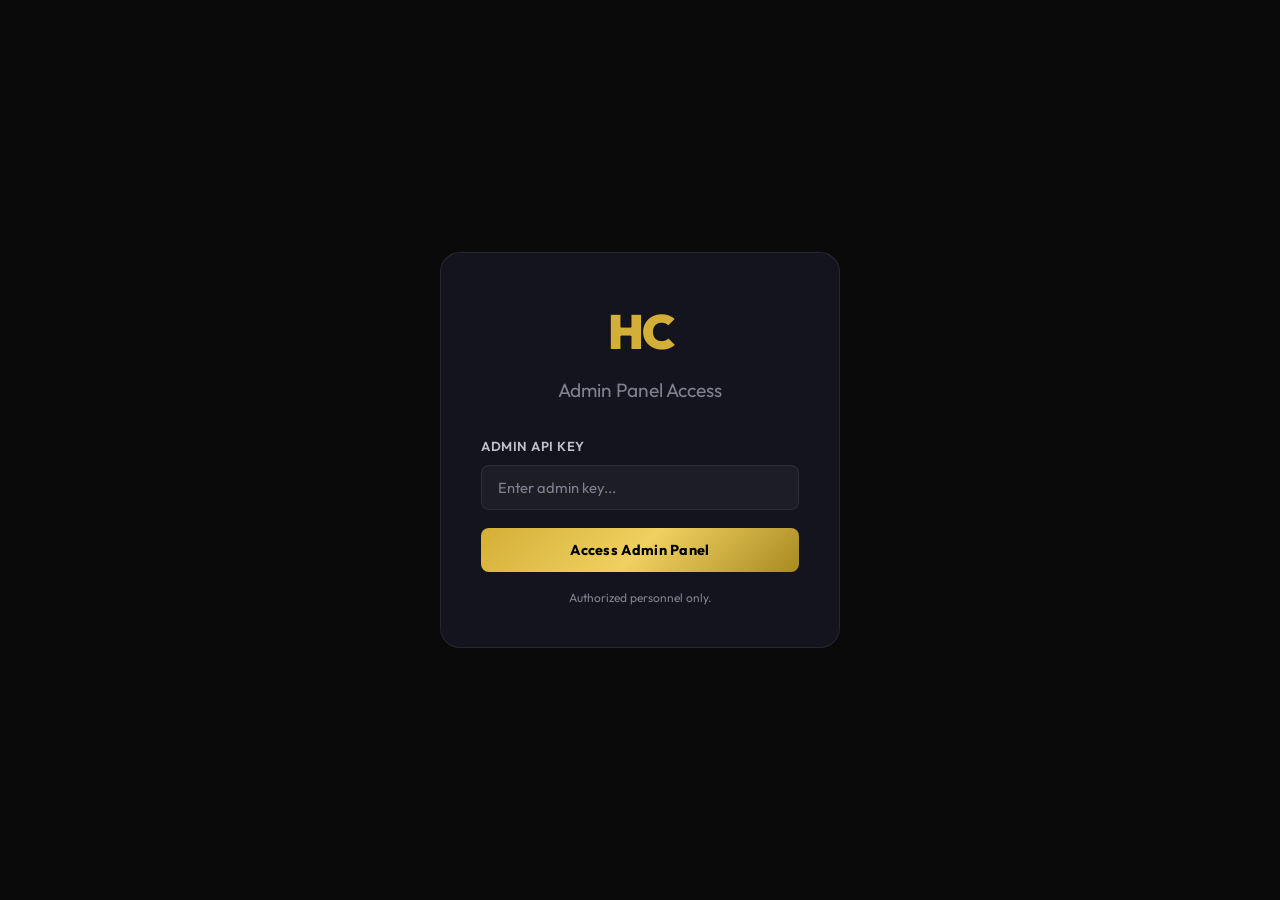
<file: admin.html>
<!DOCTYPE html>
<html lang="en">
<head>
  <meta charset="UTF-8" />
  <meta name="viewport" content="width=device-width, initial-scale=1.0" />
  <meta name="robots" content="noindex, nofollow" />
  <title>Admin Panel – Hardik Creations</title>
  <link rel="icon" href="data:image/svg+xml,<svg xmlns='http://www.w3.org/2000/svg' viewBox='0 0 100 100'><rect width='100' height='100' rx='20' fill='%230a0a0a'/><text y='.9em' font-size='60' font-family='Arial' font-weight='bold' fill='%23d4af37' x='10'>HC</text></svg>" />
  <link rel="preconnect" href="https://fonts.googleapis.com" />
  <link rel="preconnect" href="https://fonts.gstatic.com" crossorigin />
  <link href="https://fonts.googleapis.com/css2?family=Outfit:wght@300;400;500;600;700;800&display=swap" rel="stylesheet" />
  <link rel="stylesheet" href="css/style.css" />
  <style>
    .admin-login-overlay { position: fixed; inset: 0; background: var(--bg-primary); display: flex; align-items: center; justify-content: center; z-index: 9999; transition: opacity 0.5s, visibility 0.5s; }
    .admin-login-overlay.hidden { opacity: 0; visibility: hidden; pointer-events: none; }
    .admin-login-card { max-width: 400px; width: 90%; background: var(--bg-card); border: 1px solid var(--border); border-radius: 20px; padding: 40px; text-align: center; }
    .admin-login-card .admin-logo { font-size: 3rem; font-weight: 900; color: var(--gold); letter-spacing: -2px; margin-bottom: 6px; }
    .admin-login-card h2 { font-size: 1.2rem; color: var(--text-muted); margin-bottom: 30px; font-weight: 400; }
    .admin-layout { min-height: 100vh; background: var(--bg-primary); }
    .admin-header { background: var(--bg-secondary); border-bottom: 1px solid var(--border); padding: 16px 32px; display: flex; align-items: center; justify-content: space-between; position: sticky; top: 0; z-index: 100; }
    .admin-header-brand { display: flex; align-items: center; gap: 12px; }
    .admin-header-logo { width: 40px; height: 40px; background: var(--gradient-gold); border-radius: 10px; display: flex; align-items: center; justify-content: center; font-weight: 900; color: #000; font-size: 0.9rem; }
    .admin-header-title h1 { font-size: 1.1rem; color: var(--text-primary); margin: 0; }
    .admin-header-title p { font-size: 0.75rem; color: var(--text-muted); margin: 0; }
    .admin-logout-btn { background: rgba(255,59,48,0.15); border: 1px solid rgba(255,59,48,0.3); color: #ff3b30; padding: 8px 16px; border-radius: 8px; cursor: pointer; font-size: 0.85rem; font-family: var(--font-primary); transition: all 0.2s; }
    .admin-logout-btn:hover { background: rgba(255,59,48,0.3); }
    .admin-stats { display: grid; grid-template-columns: repeat(auto-fit, minmax(180px, 1fr)); gap: 16px; padding: 24px 32px; }
    .admin-stat-card { background: var(--bg-card); border: 1px solid var(--border); border-radius: 16px; padding: 20px; display: flex; align-items: center; gap: 14px; transition: transform 0.2s; }
    .admin-stat-card:hover { transform: translateY(-3px); }
    .stat-icon { font-size: 2rem; }
    .stat-info strong { display: block; font-size: 1.8rem; font-weight: 800; color: var(--gold); }
    .stat-info small { color: var(--text-muted); font-size: 0.8rem; }
    .admin-filters { padding: 0 32px 16px; display: flex; gap: 12px; flex-wrap: wrap; align-items: center; }
    .admin-search-box { flex: 1; min-width: 220px; position: relative; }
    .admin-search-box input { width: 100%; background: var(--bg-card); border: 1px solid var(--border); color: var(--text-primary); padding: 10px 10px 10px 38px; border-radius: 10px; font-family: var(--font-primary); font-size: 0.9rem; }
    .admin-search-box svg { position: absolute; left: 10px; top: 50%; transform: translateY(-50%); color: var(--text-muted); }
    .status-filter-btn { background: var(--bg-card); border: 1px solid var(--border); color: var(--text-muted); padding: 8px 16px; border-radius: 8px; cursor: pointer; font-family: var(--font-primary); font-size: 0.85rem; transition: all 0.2s; }
    .status-filter-btn.active, .status-filter-btn:hover { border-color: var(--gold); color: var(--gold); }
    .admin-table-wrapper { padding: 0 32px 32px; overflow-x: auto; }
    .admin-table { width: 100%; border-collapse: collapse; background: var(--bg-card); border-radius: 16px; overflow: hidden; border: 1px solid var(--border); }
    .admin-table th { background: var(--bg-secondary); padding: 14px 16px; text-align: left; font-size: 0.8rem; font-weight: 600; color: var(--text-muted); text-transform: uppercase; letter-spacing: 0.5px; border-bottom: 1px solid var(--border); }
    .admin-table td { padding: 14px 16px; border-bottom: 1px solid rgba(255,255,255,0.04); font-size: 0.88rem; vertical-align: middle; }
    .admin-table tr:last-child td { border-bottom: none; }
    .admin-table tr:hover td { background: rgba(212,175,55,0.04); }
    .status-select { background: var(--bg-primary); border: 1px solid var(--border); color: var(--text-primary); padding: 6px 10px; border-radius: 8px; cursor: pointer; font-family: var(--font-primary); font-size: 0.82rem; min-width: 130px; transition: border-color 0.2s; }
    .status-select:focus { outline: none; border-color: var(--gold); }
    .status-select option { background: var(--bg-secondary); }
    .update-status-btn { background: var(--gradient-gold); border: none; color: #000; padding: 6px 14px; border-radius: 8px; cursor: pointer; font-weight: 700; font-size: 0.8rem; font-family: var(--font-primary); transition: opacity 0.2s; margin-left: 6px; }
    .update-status-btn:hover { opacity: 0.85; }
    .order-items-mini { max-width: 220px; font-size: 0.8rem; color: var(--text-muted); line-height: 1.5; }
    .order-id-cell { font-family: monospace; font-size: 0.78rem; color: var(--gold); }
    .order-total-cell { font-weight: 700; color: var(--text-primary); }
    .payment-badge { display: inline-block; padding: 3px 10px; border-radius: 20px; font-size: 0.72rem; font-weight: 600; text-transform: uppercase; }
    .payment-badge.cod { background: rgba(52,199,89,0.15); color: #34c759; }
    .payment-badge.upi { background: rgba(0,122,255,0.15); color: #007aff; }
    .expand-items-btn { background: none; border: none; color: var(--gold); cursor: pointer; font-size: 0.78rem; text-decoration: underline; font-family: var(--font-primary); }
    .items-expanded { display: none; margin-top: 6px; }
    .items-expanded.visible { display: block; }
    .admin-loading-row td { text-align: center; padding: 60px; color: var(--text-muted); }
    .admin-spinner { display: inline-block; width: 30px; height: 30px; border: 3px solid var(--border); border-top-color: var(--gold); border-radius: 50%; animation: spin 0.8s linear infinite; margin-bottom: 10px; }
    @media (max-width: 768px) { .admin-header { padding: 12px 16px; } .admin-stats { padding: 16px; } .admin-filters { padding: 0 16px 12px; } .admin-table-wrapper { padding: 0 16px 24px; } }
  </style>
</head>
<body>
<div class="admin-login-overlay" id="admin-login-overlay">
  <div class="admin-login-card">
    <div class="admin-logo">HC</div>
    <h2>Admin Panel Access</h2>
    <form id="admin-login-form" onsubmit="adminLogin(event)" novalidate>
      <div class="form-group" style="text-align:left;">
        <label for="admin-key-input">Admin API Key</label>
        <input type="password" id="admin-key-input" placeholder="Enter admin key..." autocomplete="off" required />
      </div>
      <button type="submit" class="btn-primary btn-full" id="admin-login-btn">
        <span class="btn-text">Access Admin Panel</span>
        <span class="btn-spinner hidden"></span>
      </button>
    </form>
    <p style="font-size:0.75rem; color:var(--text-muted); margin-top:16px;">Authorized personnel only.</p>
  </div>
</div>

<div class="admin-layout hidden" id="admin-panel">
  <header class="admin-header">
    <div class="admin-header-brand">
      <div class="admin-header-logo">HC</div>
      <div class="admin-header-title"><h1>Hardik Creations – Admin</h1><p>Order Management Dashboard</p></div>
    </div>
    <button class="admin-logout-btn" onclick="adminLogout()">🚪 Logout</button>
  </header>
  <div class="admin-stats" id="admin-stats">
    <div class="admin-stat-card"><div class="stat-icon">📦</div><div class="stat-info"><strong id="stat-total">–</strong><small>Total Orders</small></div></div>
    <div class="admin-stat-card"><div class="stat-icon">⏳</div><div class="stat-info"><strong id="stat-processing">–</strong><small>Processing</small></div></div>
    <div class="admin-stat-card"><div class="stat-icon">🚚</div><div class="stat-info"><strong id="stat-shipped">–</strong><small>Shipped</small></div></div>
    <div class="admin-stat-card"><div class="stat-icon">✅</div><div class="stat-info"><strong id="stat-delivered">–</strong><small>Delivered</small></div></div>
    <div class="admin-stat-card"><div class="stat-icon">💰</div><div class="stat-info"><strong id="stat-revenue">–</strong><small>Total Revenue</small></div></div>
  </div>
  <div class="admin-filters">
    <div class="admin-search-box">
      <svg xmlns="http://www.w3.org/2000/svg" width="16" height="16" viewBox="0 0 24 24" fill="none" stroke="currentColor" stroke-width="2"><circle cx="11" cy="11" r="8"/><path d="m21 21-4.35-4.35"/></svg>
      <input type="search" id="admin-search" placeholder="Search by Order ID, Customer, Email..." oninput="filterAdminOrders(this.value)" />
    </div>
    <button class="status-filter-btn active" data-filter="all" onclick="applyStatusFilter('all', this)">All</button>
    <button class="status-filter-btn" data-filter="Processing" onclick="applyStatusFilter('Processing', this)">⏳ Processing</button>
    <button class="status-filter-btn" data-filter="Shipped" onclick="applyStatusFilter('Shipped', this)">🚚 Shipped</button>
    <button class="status-filter-btn" data-filter="Delivered" onclick="applyStatusFilter('Delivered', this)">✅ Delivered</button>
    <button class="status-filter-btn" data-filter="Cancelled" onclick="applyStatusFilter('Cancelled', this)">❌ Cancelled</button>
    <button class="status-filter-btn" onclick="fetchAllOrders()" title="Refresh">🔄 Refresh</button>
  </div>
  <div class="admin-table-wrapper">
    <table class="admin-table" id="admin-orders-table">
      <thead><tr><th>Order ID</th><th>Customer</th><th>Email</th><th>Items</th><th>Total</th><th>Payment</th><th>Date</th><th>Status</th><th>Action</th></tr></thead>
      <tbody id="admin-table-body"><tr class="admin-loading-row"><td colspan="9"><div class="admin-spinner"></div><p>Loading orders...</p></td></tr></tbody>
    </table>
  </div>
</div>
<div id="toast-container" aria-live="assertive" aria-atomic="true"></div>

<script>
  // ✅ LIVE BACKEND
  const ADMIN_API_BASE = 'https://hardik-creation.onrender.com/api';
  let adminApiKey = '';
  let allOrdersData = [];
  let currentStatusFilter = 'all';

  function showToast(message, type = 'info', duration = 3500) {
    const container = document.getElementById('toast-container');
    const toast = document.createElement('div');
    toast.className = `toast toast-${type}`;
    toast.setAttribute('role', 'alert');
    toast.innerHTML = `<span class="toast-icon">${type === 'success' ? '✅' : type === 'error' ? '❌' : type === 'warning' ? '⚠️' : 'ℹ️'}</span><span>${message}</span>`;
    container.appendChild(toast);
    requestAnimationFrame(() => toast.classList.add('toast-visible'));
    setTimeout(() => { toast.classList.remove('toast-visible'); setTimeout(() => toast.remove(), 400); }, duration);
  }

  function adminLogin(event) {
    event.preventDefault();
    const key = document.getElementById('admin-key-input').value.trim();
    if (!key) { showToast('Please enter the admin key.', 'error'); return; }
    const btn = document.getElementById('admin-login-btn');
    btn.querySelector('.btn-text').classList.add('hidden');
    btn.querySelector('.btn-spinner').classList.remove('hidden');

    fetch(`${ADMIN_API_BASE}/admin/orders`, { headers: { 'x-admin-key': key } })
    .then(res => {
      if (res.status === 401 || res.status === 403) throw new Error('Invalid admin key');
      if (!res.ok) throw new Error('Server error. Check backend connection.');
      return res.json();
    })
    .then(data => {
      adminApiKey = key;
      sessionStorage.setItem('adminKey', key);
      document.getElementById('admin-login-overlay').classList.add('hidden');
      document.getElementById('admin-panel').classList.remove('hidden');
      allOrdersData = data;
      renderOrdersTable(allOrdersData);
      updateStats(allOrdersData);
      showToast('Welcome to Admin Panel!', 'success');
    })
    .catch(err => showToast(err.message, 'error'))
    .finally(() => {
      btn.querySelector('.btn-text').classList.remove('hidden');
      btn.querySelector('.btn-spinner').classList.add('hidden');
    });
  }

  function adminLogout() {
    adminApiKey = '';
    sessionStorage.removeItem('adminKey');
    allOrdersData = [];
    document.getElementById('admin-panel').classList.add('hidden');
    document.getElementById('admin-login-overlay').classList.remove('hidden');
    document.getElementById('admin-key-input').value = '';
    showToast('Logged out.', 'info');
  }

  window.addEventListener('DOMContentLoaded', () => {
    const savedKey = sessionStorage.getItem('adminKey');
    if (savedKey) {
      document.getElementById('admin-key-input').value = savedKey;
      adminLogin({ preventDefault: () => {} });
    }
  });

  function fetchAllOrders() {
    document.getElementById('admin-table-body').innerHTML = `<tr class="admin-loading-row"><td colspan="9"><div class="admin-spinner"></div><p>Refreshing orders...</p></td></tr>`;
    fetch(`${ADMIN_API_BASE}/admin/orders`, { headers: { 'x-admin-key': adminApiKey } })
    .then(res => { if (!res.ok) throw new Error('Failed to fetch orders'); return res.json(); })
    .then(data => { allOrdersData = data; renderOrdersTable(applyCurrentFilters()); updateStats(allOrdersData); showToast('Orders refreshed.', 'success'); })
    .catch(err => showToast(err.message, 'error'));
  }

  function renderOrdersTable(orders) {
    const tbody = document.getElementById('admin-table-body');
    if (!orders || orders.length === 0) {
      tbody.innerHTML = `<tr><td colspan="9" style="text-align:center; padding:50px; color:var(--text-muted);">No orders found.</td></tr>`;
      return;
    }
    tbody.innerHTML = orders.map(order => {
      const date = new Date(order.created_at).toLocaleDateString('en-IN', { day: '2-digit', month: 'short', year: 'numeric' });
      const items = Array.isArray(order.items) ? order.items : [];
      const itemsSummary = items.map(i => `${i.name} ×${i.quantity}`).join(', ');
      const itemsDetailed = items.map(i => `<div>• ${i.name} × ${i.quantity} @ ₹${Number(i.price).toLocaleString('en-IN')}</div>`).join('');
      return `<tr id="order-row-${order.id}">
        <td class="order-id-cell" title="${order.id}">${order.id.substring(0, 8)}…</td>
        <td><div style="font-weight:600; color:var(--text-primary);">${escapeHtml(order.customer_name || 'N/A')}</div>
        <div style="font-size:0.75rem; color:var(--text-muted);">📞 ${escapeHtml(order.customer_phone || '')}</div>
        <div style="font-size:0.73rem; color:var(--text-muted);">${escapeHtml(order.customer_city || '')} ${escapeHtml(order.customer_pincode || '')}</div></td>
        <td style="font-size:0.82rem; color:var(--text-muted);">${escapeHtml(order.user_email || '–')}</td>
        <td class="order-items-mini"><div>${escapeHtml(itemsSummary.substring(0, 40))}${itemsSummary.length > 40 ? '…' : ''}</div>
        <button class="expand-items-btn" onclick="toggleItemsExpand('items-${order.id}')">View details</button>
        <div class="items-expanded" id="items-${order.id}">${itemsDetailed}</div></td>
        <td class="order-total-cell">₹${Number(order.total_amount).toLocaleString('en-IN')}</td>
        <td><span class="payment-badge ${order.payment_method === 'COD' ? 'cod' : 'upi'}">${order.payment_method}</span>
        ${order.payment_screenshot ? `<div style="margin-top:4px;"><a href="${order.payment_screenshot}" target="_blank" rel="noopener" style="color:var(--gold); font-size:0.75rem;">📸 View</a></div>` : ''}</td>
        <td style="font-size:0.82rem; white-space:nowrap;">${date}</td>
        <td><select class="status-select" id="status-select-${order.id}">
          <option value="Processing" ${order.order_status === 'Processing' ? 'selected' : ''}>⏳ Processing</option>
          <option value="Shipped" ${order.order_status === 'Shipped' ? 'selected' : ''}>🚚 Shipped</option>
          <option value="Delivered" ${order.order_status === 'Delivered' ? 'selected' : ''}>✅ Delivered</option>
          <option value="Cancelled" ${order.order_status === 'Cancelled' ? 'selected' : ''}>❌ Cancelled</option>
        </select></td>
        <td><button class="update-status-btn" onclick="updateOrderStatus('${order.id}')">Save</button></td>
      </tr>`;
    }).join('');
  }

  function updateOrderStatus(orderId) {
    const select = document.getElementById(`status-select-${orderId}`);
    const newStatus = select.value;
    const btn = select.closest('tr').querySelector('.update-status-btn');
    btn.textContent = '…'; btn.disabled = true;
    fetch(`${ADMIN_API_BASE}/admin/order/${orderId}/status`, {
      method: 'PUT',
      headers: { 'Content-Type': 'application/json', 'x-admin-key': adminApiKey },
      body: JSON.stringify({ status: newStatus })
    })
    .then(res => { if (!res.ok) throw new Error('Failed to update status'); return res.json(); })
    .then(() => {
      const order = allOrdersData.find(o => o.id === orderId);
      if (order) order.order_status = newStatus;
      updateStats(allOrdersData);
      showToast(`Order updated to "${newStatus}"`, 'success');
    })
    .catch(err => showToast(err.message, 'error'))
    .finally(() => { btn.textContent = 'Save'; btn.disabled = false; });
  }

  function updateStats(orders) {
    document.getElementById('stat-total').textContent = orders.length;
    document.getElementById('stat-processing').textContent = orders.filter(o => o.order_status === 'Processing').length;
    document.getElementById('stat-shipped').textContent = orders.filter(o => o.order_status === 'Shipped').length;
    document.getElementById('stat-delivered').textContent = orders.filter(o => o.order_status === 'Delivered').length;
    document.getElementById('stat-revenue').textContent = '₹' + orders.reduce((s, o) => s + Number(o.total_amount || 0), 0).toLocaleString('en-IN');
  }

  function applyCurrentFilters() {
    let filtered = [...allOrdersData];
    if (currentStatusFilter !== 'all') filtered = filtered.filter(o => o.order_status === currentStatusFilter);
    const q = (document.getElementById('admin-search').value || '').toLowerCase();
    if (q) filtered = filtered.filter(o => (o.id||'').toLowerCase().includes(q) || (o.customer_name||'').toLowerCase().includes(q) || (o.user_email||'').toLowerCase().includes(q) || (o.customer_city||'').toLowerCase().includes(q));
    return filtered;
  }

  function applyStatusFilter(status, btn) {
    currentStatusFilter = status;
    document.querySelectorAll('.status-filter-btn[data-filter]').forEach(b => b.classList.remove('active'));
    if (btn && btn.dataset.filter) btn.classList.add('active');
    renderOrdersTable(applyCurrentFilters());
  }

  function filterAdminOrders() { renderOrdersTable(applyCurrentFilters()); }

  function toggleItemsExpand(id) { const el = document.getElementById(id); if (el) el.classList.toggle('visible'); }

  function escapeHtml(str) {
    if (!str) return '';
    return String(str).replace(/&/g, '&amp;').replace(/</g, '&lt;').replace(/>/g, '&gt;').replace(/"/g, '&quot;').replace(/'/g, '&#039;');
  }
</script>
</body>
</html>
</file>
<file: css/style.css>
/* ================================================================
   HARDIK CREATIONS — MAIN STYLESHEET
   style.css
   Design System: Dark Premium, Gold Accent, Glassmorphism
   ================================================================ */

/* ──────────────────────────────────────────
   1. CSS CUSTOM PROPERTIES (Design Tokens)
   ────────────────────────────────────────── */
:root {
  /* Colors */
  --bg-primary:    #0a0a0a;
  --bg-secondary:  #111118;
  --bg-card:       #14141e;
  --bg-card-hover: #1a1a28;
  --border:        rgba(255, 255, 255, 0.08);
  --border-hover:  rgba(212, 175, 55, 0.3);
  --gold:          #d4af37;
  --gold-light:    #f0d060;
  --gold-dark:     #a88a20;
  --text-primary:  #f0f0f0;
  --text-secondary:#c0c0c8;
  --text-muted:    #808090;
  --success:       #34c759;
  --error:         #ff3b30;
  --warning:       #ffcc00;
  --info:          #007aff;
  --whatsapp:      #25d366;

  /* Gradients */
  --gradient-gold:   linear-gradient(135deg, #d4af37 0%, #f0d060 50%, #a88a20 100%);
  --gradient-dark:   linear-gradient(135deg, #0a0a0a 0%, #1a1a2e 100%);
  --gradient-card:   linear-gradient(145deg, #14141e, #1a1a28);
  --gradient-glass:  linear-gradient(135deg, rgba(255,255,255,0.06), rgba(255,255,255,0.02));

  /* Typography */
  --font-primary:  'Outfit', -apple-system, BlinkMacSystemFont, sans-serif;
  --font-display:  'Playfair Display', Georgia, serif;

  /* Spacing */
  --header-h:      72px;
  --radius-sm:     8px;
  --radius-md:     14px;
  --radius-lg:     20px;
  --radius-xl:     28px;

  /* Shadows */
  --shadow-sm:   0 2px 12px rgba(0,0,0,0.4);
  --shadow-md:   0 8px 32px rgba(0,0,0,0.5);
  --shadow-lg:   0 20px 60px rgba(0,0,0,0.6);
  --shadow-gold: 0 0 30px rgba(212,175,55,0.2);

  /* Transitions */
  --transition-fast:   all 0.15s ease;
  --transition-normal: all 0.25s ease;
  --transition-slow:   all 0.4s ease;
}

/* ──────────────────────────────────────────
   2. CSS RESET & BASE
   ────────────────────────────────────────── */
*, *::before, *::after {
  box-sizing: border-box;
  margin: 0;
  padding: 0;
}

html {
  scroll-behavior: smooth;
  font-size: 16px;
  -webkit-text-size-adjust: 100%;
}

body {
  font-family: var(--font-primary);
  background: var(--bg-primary);
  color: var(--text-primary);
  line-height: 1.6;
  min-height: 100vh;
  overflow-x: hidden;
  -webkit-font-smoothing: antialiased;
}

img {
  max-width: 100%;
  height: auto;
  display: block;
}

a {
  color: var(--gold);
  text-decoration: none;
  transition: var(--transition-fast);
}
a:hover { opacity: 0.8; }

button {
  font-family: var(--font-primary);
  cursor: pointer;
  border: none;
  outline: none;
}

input, textarea, select {
  font-family: var(--font-primary);
}

ul { list-style: none; }

.hidden { display: none !important; }

/* ──────────────────────────────────────────
   3. UTILITY CLASSES
   ────────────────────────────────────────── */
.glass-card {
  background: rgba(20, 20, 30, 0.85);
  backdrop-filter: blur(20px);
  -webkit-backdrop-filter: blur(20px);
  border: 1px solid var(--border);
  box-shadow: var(--shadow-lg);
}

.gold-text {
  background: var(--gradient-gold);
  -webkit-background-clip: text;
  -webkit-text-fill-color: transparent;
  background-clip: text;
}

/* ──────────────────────────────────────────
   4. SPLASH SCREEN
   ────────────────────────────────────────── */
#splash-screen {
  position: fixed;
  inset: 0;
  z-index: 99999;
  background: var(--gradient-dark);
  display: flex;
  align-items: center;
  justify-content: center;
  overflow: hidden;
  transition: transform 0.8s cubic-bezier(0.76, 0, 0.24, 1), opacity 0.8s ease;
}

#splash-screen.slide-out {
  transform: translateY(-100%);
  opacity: 0;
  pointer-events: none;
}

.splash-content {
  text-align: center;
  position: relative;
  z-index: 2;
}

.splash-logo-wrapper {
  perspective: 800px;
  margin-bottom: 32px;
}

.splash-logo {
  font-family: var(--font-display);
  font-size: clamp(80px, 15vw, 140px);
  font-weight: 900;
  background: var(--gradient-gold);
  -webkit-background-clip: text;
  -webkit-text-fill-color: transparent;
  background-clip: text;
  letter-spacing: -4px;
  display: inline-block;
  animation: splash-rotate-up 1.2s cubic-bezier(0.34, 1.56, 0.64, 1) 0.3s both;
  text-shadow: 0 0 80px rgba(212,175,55,0.5);
  filter: drop-shadow(0 0 30px rgba(212,175,55,0.4));
}

@keyframes splash-rotate-up {
  from {
    opacity: 0;
    transform: rotateX(90deg) translateY(40px) scale(0.7);
  }
  to {
    opacity: 1;
    transform: rotateX(0deg) translateY(0) scale(1);
  }
}

.splash-tagline {
  font-size: clamp(14px, 3vw, 22px);
  color: var(--text-muted);
  letter-spacing: 6px;
  text-transform: uppercase;
  animation: fade-in-up 0.8s ease 1s both;
}

.splash-loader {
  width: 200px;
  height: 3px;
  background: rgba(255,255,255,0.08);
  border-radius: 10px;
  margin: 40px auto 0;
  overflow: hidden;
  animation: fade-in-up 0.5s ease 1.2s both;
}

.splash-loader-bar {
  height: 100%;
  background: var(--gradient-gold);
  border-radius: 10px;
  animation: loader-fill 2s ease 0.8s forwards;
}

@keyframes loader-fill {
  from { width: 0; }
  to   { width: 100%; }
}

.splash-particles {
  position: absolute;
  inset: 0;
  pointer-events: none;
  overflow: hidden;
}

.splash-particle {
  position: absolute;
  width: 3px; height: 3px;
  background: var(--gold);
  border-radius: 50%;
  opacity: 0.4;
  animation: particle-float linear infinite;
}

@keyframes particle-float {
  from { transform: translateY(100vh) scale(0); opacity: 0; }
  10% { opacity: 0.6; }
  90% { opacity: 0.3; }
  to  { transform: translateY(-20px) scale(1.5); opacity: 0; }
}

@keyframes fade-in-up {
  from { opacity: 0; transform: translateY(20px); }
  to   { opacity: 1; transform: translateY(0); }
}

/* ──────────────────────────────────────────
   5. HEADER
   ────────────────────────────────────────── */
.site-header {
  position: fixed;
  top: 0; left: 0; right: 0;
  height: var(--header-h);
  z-index: 1000;
  background: rgba(10, 10, 10, 0.92);
  backdrop-filter: blur(24px);
  -webkit-backdrop-filter: blur(24px);
  border-bottom: 1px solid var(--border);
  transition: var(--transition-normal);
}

.site-header.scrolled {
  box-shadow: 0 4px 24px rgba(0,0,0,0.4);
}

.header-inner {
  max-width: 1400px;
  margin: 0 auto;
  height: 100%;
  padding: 0 24px;
  display: flex;
  align-items: center;
  gap: 20px;
}

.header-brand {
  display: flex;
  align-items: center;
  gap: 12px;
  flex-shrink: 0;
}

.header-logo {
  width: 44px; height: 44px;
  background: var(--gradient-gold);
  border-radius: var(--radius-sm);
  display: flex; align-items: center; justify-content: center;
  font-family: var(--font-display);
  font-weight: 900;
  font-size: 1rem;
  color: #000;
  flex-shrink: 0;
  box-shadow: var(--shadow-gold);
}

.brand-text {
  display: flex;
  flex-direction: column;
}

.brand-name {
  font-size: 1rem;
  font-weight: 700;
  color: var(--text-primary);
  line-height: 1.2;
}

.brand-tagline {
  font-size: 0.7rem;
  color: var(--gold);
  text-transform: uppercase;
  letter-spacing: 1px;
}

.header-search {
  flex: 1;
  max-width: 440px;
}

.search-box {
  position: relative;
}

.search-icon {
  position: absolute;
  left: 14px;
  top: 50%;
  transform: translateY(-50%);
  color: var(--text-muted);
}

.search-box input {
  width: 100%;
  background: rgba(255,255,255,0.05);
  border: 1px solid var(--border);
  color: var(--text-primary);
  padding: 10px 14px 10px 44px;
  border-radius: 50px;
  font-size: 0.9rem;
  transition: var(--transition-normal);
}

.search-box input::placeholder { color: var(--text-muted); }
.search-box input:focus {
  outline: none;
  border-color: var(--gold);
  background: rgba(212,175,55,0.05);
  box-shadow: 0 0 0 3px rgba(212,175,55,0.1);
}

.header-actions {
  display: flex;
  align-items: center;
  gap: 8px;
  flex-shrink: 0;
}

.nav-btn {
  display: flex;
  align-items: center;
  gap: 6px;
  padding: 8px 14px;
  background: rgba(255,255,255,0.05);
  border: 1px solid var(--border);
  color: var(--text-secondary);
  border-radius: var(--radius-sm);
  font-size: 0.85rem;
  font-weight: 500;
  transition: var(--transition-normal);
  position: relative;
  white-space: nowrap;
}

.nav-btn:hover {
  background: rgba(212,175,55,0.1);
  border-color: var(--border-hover);
  color: var(--gold);
}

.orders-btn { color: var(--text-secondary); }

.cart-btn {
  background: rgba(212,175,55,0.12);
  border-color: rgba(212,175,55,0.25);
  color: var(--gold);
}

.cart-btn:hover {
  background: rgba(212,175,55,0.25);
  box-shadow: var(--shadow-gold);
}

.logout-btn:hover {
  background: rgba(255,59,48,0.15);
  border-color: rgba(255,59,48,0.3);
  color: #ff3b30;
}

.cart-badge {
  position: absolute;
  top: -6px; right: -6px;
  width: 18px; height: 18px;
  background: var(--gradient-gold);
  color: #000;
  font-size: 0.65rem;
  font-weight: 800;
  border-radius: 50%;
  display: flex;
  align-items: center;
  justify-content: center;
  border: 2px solid var(--bg-primary);
  animation: badge-pop 0.3s cubic-bezier(0.34, 1.56, 0.64, 1);
}

@keyframes badge-pop {
  from { transform: scale(0); }
  to   { transform: scale(1); }
}

.hamburger {
  display: none;
  flex-direction: column;
  gap: 5px;
  background: none;
  border: none;
  padding: 8px;
}

.hamburger span {
  display: block;
  width: 22px; height: 2px;
  background: var(--text-secondary);
  border-radius: 2px;
  transition: var(--transition-fast);
}

.mobile-menu {
  position: fixed;
  top: var(--header-h);
  left: 0; right: 0;
  background: var(--bg-secondary);
  border-bottom: 1px solid var(--border);
  padding: 12px 24px;
  display: flex;
  flex-direction: column;
  gap: 8px;
  z-index: 999;
  animation: fade-in-down 0.2s ease;
}

@keyframes fade-in-down {
  from { opacity: 0; transform: translateY(-10px); }
  to   { opacity: 1; transform: translateY(0); }
}

/* ──────────────────────────────────────────
   6. MODAL SYSTEM
   ────────────────────────────────────────── */
.modal-overlay {
  position: fixed;
  inset: 0;
  z-index: 2000;
  display: flex;
  align-items: center;
  justify-content: center;
  padding: 20px;
  animation: modal-fade-in 0.3s ease;
}

@keyframes modal-fade-in {
  from { opacity: 0; }
  to   { opacity: 1; }
}

.modal-backdrop {
  position: absolute;
  inset: 0;
  background: rgba(0, 0, 0, 0.7);
  backdrop-filter: blur(6px);
  -webkit-backdrop-filter: blur(6px);
}

.modal-container {
  position: relative;
  width: 100%;
  max-width: 440px;
  border-radius: var(--radius-xl);
  padding: 40px 36px;
  animation: modal-slide-up 0.4s cubic-bezier(0.34, 1.56, 0.64, 1);
  z-index: 1;
}

@keyframes modal-slide-up {
  from { opacity: 0; transform: translateY(30px) scale(0.95); }
  to   { opacity: 1; transform: translateY(0) scale(1); }
}

.modal-brand {
  text-align: center;
  margin-bottom: 28px;
}

.modal-logo {
  width: 64px; height: 64px;
  background: var(--gradient-gold);
  border-radius: var(--radius-md);
  margin: 0 auto 12px;
  display: flex; align-items: center; justify-content: center;
  font-family: var(--font-display);
  font-weight: 900;
  font-size: 1.5rem;
  color: #000;
  box-shadow: var(--shadow-gold);
}

.modal-brand-name {
  font-size: 1.4rem;
  font-weight: 700;
  color: var(--text-primary);
  margin-bottom: 4px;
}

.modal-subtitle {
  font-size: 0.85rem;
  color: var(--text-muted);
}

/* Auth Tabs */
.auth-tabs {
  display: flex;
  background: rgba(255,255,255,0.04);
  border: 1px solid var(--border);
  border-radius: var(--radius-sm);
  padding: 4px;
  margin-bottom: 24px;
}

.auth-tab {
  flex: 1;
  padding: 10px;
  background: transparent;
  border: none;
  color: var(--text-muted);
  font-size: 0.9rem;
  font-weight: 500;
  border-radius: 6px;
  transition: var(--transition-fast);
}

.auth-tab.active {
  background: var(--gradient-gold);
  color: #000;
  font-weight: 700;
  box-shadow: var(--shadow-sm);
}

.auth-panel { display: none; }
.auth-panel.active { display: block; }

/* ──────────────────────────────────────────
   7. FORMS
   ────────────────────────────────────────── */
.form-group {
  margin-bottom: 18px;
}

.form-group label {
  display: block;
  font-size: 0.82rem;
  font-weight: 600;
  color: var(--text-secondary);
  margin-bottom: 8px;
  text-transform: uppercase;
  letter-spacing: 0.5px;
}

.form-group input,
.form-group textarea,
.form-group select {
  width: 100%;
  background: rgba(255,255,255,0.04);
  border: 1px solid var(--border);
  color: var(--text-primary);
  padding: 12px 16px;
  border-radius: var(--radius-sm);
  font-size: 0.92rem;
  transition: var(--transition-normal);
}

.form-group input::placeholder,
.form-group textarea::placeholder { color: var(--text-muted); }

.form-group input:focus,
.form-group textarea:focus,
.form-group select:focus {
  outline: none;
  border-color: var(--gold);
  background: rgba(212,175,55,0.04);
  box-shadow: 0 0 0 3px rgba(212,175,55,0.08);
}

.form-group input:invalid.touched,
.form-group textarea:invalid.touched {
  border-color: var(--error);
}

.form-row-2 {
  display: grid;
  grid-template-columns: 1fr 1fr;
  gap: 16px;
}

.password-wrapper {
  position: relative;
}

.password-wrapper input {
  padding-right: 48px;
}

.toggle-password {
  position: absolute;
  right: 12px; top: 50%;
  transform: translateY(-50%);
  background: none;
  border: none;
  color: var(--text-muted);
  font-size: 1rem;
  cursor: pointer;
  padding: 4px;
  transition: var(--transition-fast);
}

.toggle-password:hover { color: var(--gold); }

/* File input */
.form-group input[type="file"] {
  padding: 8px;
  cursor: pointer;
}

/* ──────────────────────────────────────────
   8. BUTTONS
   ────────────────────────────────────────── */
.btn-primary {
  background: var(--gradient-gold);
  color: #000;
  padding: 13px 24px;
  border-radius: var(--radius-sm);
  font-size: 0.9rem;
  font-weight: 700;
  letter-spacing: 0.3px;
  transition: var(--transition-normal);
  border: none;
  display: inline-flex;
  align-items: center;
  justify-content: center;
  gap: 8px;
  position: relative;
  overflow: hidden;
}

.btn-primary::after {
  content: '';
  position: absolute;
  inset: 0;
  background: rgba(255,255,255,0);
  transition: background 0.2s;
}

.btn-primary:hover::after { background: rgba(255,255,255,0.12); }
.btn-primary:active { transform: scale(0.98); }

.btn-primary:disabled {
  opacity: 0.6;
  cursor: not-allowed;
}

.btn-success {
  background: linear-gradient(135deg, #34c759, #28a745);
  color: #fff;
  padding: 13px 24px;
  border-radius: var(--radius-sm);
  font-size: 0.9rem;
  font-weight: 700;
  border: none;
  transition: var(--transition-normal);
  display: inline-flex; align-items: center; justify-content: center; gap: 8px;
}
.btn-success:hover { filter: brightness(1.1); transform: translateY(-1px); }

.btn-secondary {
  background: rgba(255,255,255,0.07);
  border: 1px solid var(--border);
  color: var(--text-secondary);
  padding: 12px 20px;
  border-radius: var(--radius-sm);
  font-size: 0.88rem;
  font-weight: 500;
  transition: var(--transition-normal);
  display: inline-flex; align-items: center; justify-content: center; gap: 6px;
}
.btn-secondary:hover {
  background: rgba(255,255,255,0.12);
  border-color: var(--border-hover);
  color: var(--text-primary);
}

.btn-whatsapp {
  background: linear-gradient(135deg, #25d366, #128c7e);
  color: #fff;
  padding: 14px 24px;
  border-radius: var(--radius-sm);
  font-size: 0.95rem;
  font-weight: 700;
  border: none;
  transition: var(--transition-normal);
  display: inline-flex; align-items: center; justify-content: center; gap: 8px;
}
.btn-whatsapp:hover { filter: brightness(1.1); transform: translateY(-1px); box-shadow: 0 8px 24px rgba(37,211,102,0.3); }

.btn-full { width: 100%; }
.btn-sm { padding: 8px 16px; font-size: 0.82rem; }

.btn-text + .btn-spinner { display: none; }
.btn-spinner {
  width: 18px; height: 18px;
  border: 2px solid rgba(0,0,0,0.2);
  border-top-color: #000;
  border-radius: 50%;
  animation: spin 0.6s linear infinite;
  display: inline-block;
}
@keyframes spin { to { transform: rotate(360deg); } }

/* ──────────────────────────────────────────
   9. HERO SECTION
   ────────────────────────────────────────── */
.main-content {
  padding-top: var(--header-h);
}

.hero-banner {
  position: relative;
  min-height: 560px;
  background: var(--gradient-dark);
  display: flex;
  align-items: center;
  justify-content: center;
  overflow: hidden;
  text-align: center;
  padding: 80px 24px;
}

.hero-particles {
  position: absolute;
  inset: 0;
  pointer-events: none;
}

.hero-particle {
  position: absolute;
  background: var(--gold);
  border-radius: 50%;
  opacity: 0.15;
  animation: hero-particle-float linear infinite;
}

@keyframes hero-particle-float {
  0%   { transform: translateY(0) rotate(0deg); opacity: 0.1; }
  50%  { opacity: 0.25; }
  100% { transform: translateY(-100px) rotate(360deg); opacity: 0; }
}

.hero-content {
  position: relative;
  z-index: 1;
  max-width: 720px;
}

.hero-badge {
  display: inline-block;
  background: rgba(212,175,55,0.12);
  border: 1px solid rgba(212,175,55,0.25);
  color: var(--gold);
  padding: 6px 20px;
  border-radius: 50px;
  font-size: 0.82rem;
  font-weight: 600;
  letter-spacing: 1px;
  margin-bottom: 24px;
  animation: fade-in-up 0.6s ease 0.2s both;
}

.hero-title {
  font-family: var(--font-display);
  font-size: clamp(32px, 6vw, 64px);
  font-weight: 900;
  line-height: 1.15;
  color: var(--text-primary);
  margin-bottom: 20px;
  animation: fade-in-up 0.6s ease 0.4s both;
}

.hero-subtitle {
  font-size: clamp(14px, 2vw, 18px);
  color: var(--text-muted);
  max-width: 540px;
  margin: 0 auto 36px;
  animation: fade-in-up 0.6s ease 0.6s both;
}

.hero-cta {
  animation: fade-in-up 0.6s ease 0.8s both;
}

.hero-btn {
  font-size: 1rem;
  padding: 16px 36px;
  border-radius: 50px;
  box-shadow: 0 8px 32px rgba(212,175,55,0.3);
  margin-bottom: 32px;
}

.hero-stats {
  display: flex;
  align-items: center;
  justify-content: center;
  gap: 20px;
}

.stat { text-align: center; }
.stat strong { display: block; font-size: 1.4rem; font-weight: 800; color: var(--gold); }
.stat small { font-size: 0.75rem; color: var(--text-muted); text-transform: uppercase; letter-spacing: 0.5px; }
.stat-divider { width: 1px; height: 36px; background: var(--border); }

/* ──────────────────────────────────────────
   10. CATEGORY FILTERS
   ────────────────────────────────────────── */
.category-filters {
  display: flex;
  gap: 10px;
  padding: 28px 32px 0;
  overflow-x: auto;
  scrollbar-width: none;
  max-width: 1400px;
  margin: 0 auto;
}
.category-filters::-webkit-scrollbar { display: none; }

.filter-btn {
  background: rgba(255,255,255,0.04);
  border: 1px solid var(--border);
  color: var(--text-muted);
  padding: 9px 20px;
  border-radius: 50px;
  font-size: 0.85rem;
  font-weight: 500;
  white-space: nowrap;
  transition: var(--transition-normal);
  cursor: pointer;
}
.filter-btn.active, .filter-btn:hover {
  background: rgba(212,175,55,0.12);
  border-color: rgba(212,175,55,0.35);
  color: var(--gold);
}

/* ──────────────────────────────────────────
   11. PRODUCT GRID & CARDS
   ────────────────────────────────────────── */
.products-grid {
  display: grid;
  grid-template-columns: repeat(auto-fill, minmax(270px, 1fr));
  gap: 24px;
  padding: 28px 32px 60px;
  max-width: 1400px;
  margin: 0 auto;
}

.product-card {
  background: var(--bg-card);
  border: 1px solid var(--border);
  border-radius: var(--radius-lg);
  overflow: hidden;
  transition: var(--transition-slow);
  cursor: pointer;
  position: relative;
  transform-style: preserve-3d;
  will-change: transform;
}

.product-card:hover {
  border-color: var(--border-hover);
  box-shadow: var(--shadow-gold), var(--shadow-lg);
}

.product-card-img-wrapper {
  position: relative;
  overflow: hidden;
  height: 220px;
}

.product-card-img-wrapper img {
  width: 100%;
  height: 100%;
  object-fit: cover;
  transition: transform 0.5s ease;
}

.product-card:hover .product-card-img-wrapper img {
  transform: scale(1.07);
}

.product-card-badge {
  position: absolute;
  top: 12px; left: 12px;
  background: var(--gradient-gold);
  color: #000;
  padding: 4px 12px;
  border-radius: 50px;
  font-size: 0.7rem;
  font-weight: 700;
  text-transform: uppercase;
}

.product-card-body {
  padding: 18px 20px;
}

.product-card-title {
  font-size: 1rem;
  font-weight: 700;
  color: var(--text-primary);
  margin-bottom: 6px;
  line-height: 1.3;
}

.product-card-rating {
  display: flex;
  align-items: center;
  gap: 6px;
  margin-bottom: 8px;
}

.stars { color: var(--gold); font-size: 0.85rem; letter-spacing: 1px; }
.rating-count { font-size: 0.75rem; color: var(--text-muted); }

.product-card-desc {
  font-size: 0.82rem;
  color: var(--text-muted);
  margin-bottom: 14px;
  display: -webkit-box;
  -webkit-line-clamp: 2;
  -webkit-box-orient: vertical;
  overflow: hidden;
}

.product-card-footer {
  display: flex;
  align-items: center;
  justify-content: space-between;
  gap: 8px;
  flex-wrap: wrap;
}

.product-price {
  font-size: 1.2rem;
  font-weight: 800;
  color: var(--gold);
}

.product-card-actions {
  display: flex;
  gap: 8px;
}

.btn-cart {
  background: rgba(0, 122, 255, 0.15);
  border: 1px solid rgba(0, 122, 255, 0.3);
  color: #007aff;
  padding: 8px 14px;
  border-radius: var(--radius-sm);
  font-size: 0.8rem;
  font-weight: 600;
  transition: var(--transition-normal);
}
.btn-cart:hover {
  background: rgba(0, 122, 255, 0.3);
  transform: translateY(-1px);
}

.btn-buynow {
  background: rgba(52, 199, 89, 0.15);
  border: 1px solid rgba(52, 199, 89, 0.3);
  color: var(--success);
  padding: 8px 14px;
  border-radius: var(--radius-sm);
  font-size: 0.8rem;
  font-weight: 600;
  transition: var(--transition-normal);
}
.btn-buynow:hover {
  background: rgba(52, 199, 89, 0.3);
  transform: translateY(-1px);
}

/* ──────────────────────────────────────────
   12. PRODUCT OVERLAY (Detail View)
   ────────────────────────────────────────── */
.product-overlay-card {
  position: relative;
  width: 100%;
  max-width: 860px;
  max-height: 90vh;
  overflow-y: auto;
  border-radius: var(--radius-xl);
  padding: 0;
  animation: modal-slide-up 0.4s cubic-bezier(0.34, 1.56, 0.64, 1);
  z-index: 1;
  scrollbar-width: thin;
  scrollbar-color: var(--border) transparent;
}

.product-overlay-card::-webkit-scrollbar { width: 4px; }
.product-overlay-card::-webkit-scrollbar-thumb { background: var(--border); border-radius: 2px; }

.overlay-close {
  position: absolute;
  top: 16px; right: 16px;
  width: 36px; height: 36px;
  background: rgba(255,255,255,0.08);
  border: 1px solid var(--border);
  color: var(--text-primary);
  border-radius: 50%;
  display: flex; align-items: center; justify-content: center;
  font-size: 1rem;
  z-index: 10;
  transition: var(--transition-fast);
}
.overlay-close:hover {
  background: rgba(255,59,48,0.2);
  border-color: rgba(255,59,48,0.4);
  color: #ff3b30;
}

.overlay-inner {
  display: grid;
  grid-template-columns: 1fr 1fr;
  min-height: 480px;
}

.overlay-image-section {
  position: relative;
  overflow: hidden;
  border-radius: var(--radius-xl) 0 0 var(--radius-xl);
}

.overlay-img {
  width: 100%;
  height: 100%;
  object-fit: cover;
  transition: transform 0.5s ease;
  cursor: zoom-in;
}
.overlay-img:hover { transform: scale(1.05); }

.overlay-details-section {
  padding: 40px 32px;
  display: flex;
  flex-direction: column;
}

.overlay-badge {
  display: inline-block;
  background: rgba(212,175,55,0.12);
  border: 1px solid rgba(212,175,55,0.25);
  color: var(--gold);
  padding: 4px 14px;
  border-radius: 50px;
  font-size: 0.75rem;
  font-weight: 600;
  text-transform: uppercase;
  letter-spacing: 1px;
  margin-bottom: 14px;
  align-self: flex-start;
}

.overlay-product-name {
  font-family: var(--font-display);
  font-size: 1.6rem;
  color: var(--text-primary);
  margin-bottom: 10px;
  line-height: 1.25;
}

.overlay-rating { margin-bottom: 14px; }

.overlay-product-desc {
  font-size: 0.9rem;
  color: var(--text-muted);
  line-height: 1.6;
  margin-bottom: 20px;
  flex: 1;
}

.overlay-price {
  font-size: 2rem;
  font-weight: 900;
  color: var(--gold);
  margin-bottom: 24px;
}

.overlay-qty {
  display: flex;
  align-items: center;
  gap: 16px;
  margin-bottom: 24px;
}

.overlay-qty label {
  font-size: 0.85rem;
  color: var(--text-secondary);
  font-weight: 600;
}

.qty-control {
  display: flex;
  align-items: center;
  gap: 0;
  background: rgba(255,255,255,0.04);
  border: 1px solid var(--border);
  border-radius: var(--radius-sm);
  overflow: hidden;
}

.qty-btn {
  width: 36px; height: 36px;
  background: rgba(255,255,255,0.06);
  border: none;
  color: var(--text-primary);
  font-size: 1.2rem;
  display: flex; align-items: center; justify-content: center;
  transition: var(--transition-fast);
}
.qty-btn:hover { background: rgba(212,175,55,0.15); color: var(--gold); }

#overlay-qty-display {
  min-width: 40px;
  text-align: center;
  font-weight: 700;
  font-size: 1rem;
  color: var(--text-primary);
}

.overlay-actions {
  display: flex;
  gap: 10px;
}
.overlay-actions button { flex: 1; }

/* ──────────────────────────────────────────
   13. CART SIDEBAR
   ────────────────────────────────────────── */
.cart-sidebar {
  position: fixed;
  right: 0; top: 0; bottom: 0;
  width: 380px;
  max-width: 100vw;
  background: var(--bg-secondary);
  border-left: 1px solid var(--border);
  z-index: 3000;
  display: flex;
  flex-direction: column;
  transform: translateX(100%);
  transition: transform 0.4s cubic-bezier(0.76, 0, 0.24, 1);
  box-shadow: -20px 0 60px rgba(0,0,0,0.4);
}

.cart-sidebar.open { transform: translateX(0); }

.cart-overlay {
  position: fixed;
  inset: 0;
  background: rgba(0,0,0,0.5);
  z-index: 2999;
  display: none;
}
.cart-overlay.visible { display: block; }

.cart-header {
  padding: 20px 24px;
  border-bottom: 1px solid var(--border);
  display: flex;
  align-items: center;
  justify-content: space-between;
  flex-shrink: 0;
}

.cart-header h3 {
  font-size: 1.1rem;
  font-weight: 700;
  color: var(--text-primary);
}

.cart-close {
  width: 32px; height: 32px;
  background: rgba(255,255,255,0.06);
  border: 1px solid var(--border);
  color: var(--text-secondary);
  border-radius: 50%;
  display: flex; align-items: center; justify-content: center;
  font-size: 0.9rem;
  transition: var(--transition-fast);
}
.cart-close:hover { background: rgba(255,59,48,0.2); color: #ff3b30; }

.cart-items {
  flex: 1;
  overflow-y: auto;
  padding: 16px;
  scrollbar-width: thin;
  scrollbar-color: var(--border) transparent;
}

.cart-item {
  display: flex;
  gap: 14px;
  padding: 14px;
  background: var(--bg-card);
  border: 1px solid var(--border);
  border-radius: var(--radius-md);
  margin-bottom: 10px;
  animation: cart-item-in 0.3s ease;
}

@keyframes cart-item-in {
  from { opacity: 0; transform: translateX(20px); }
  to   { opacity: 1; transform: translateX(0); }
}

.cart-item-img {
  width: 72px; height: 72px;
  border-radius: var(--radius-sm);
  object-fit: cover;
  flex-shrink: 0;
}

.cart-item-info { flex: 1; }

.cart-item-name {
  font-size: 0.88rem;
  font-weight: 600;
  color: var(--text-primary);
  margin-bottom: 4px;
  line-height: 1.3;
}

.cart-item-price {
  font-size: 0.9rem;
  font-weight: 700;
  color: var(--gold);
  margin-bottom: 8px;
}

.cart-item-controls {
  display: flex;
  align-items: center;
  gap: 8px;
}

.cart-qty-btn {
  width: 26px; height: 26px;
  background: rgba(255,255,255,0.06);
  border: 1px solid var(--border);
  color: var(--text-primary);
  border-radius: 50%;
  display: flex; align-items: center; justify-content: center;
  font-size: 0.9rem;
  transition: var(--transition-fast);
}
.cart-qty-btn:hover { background: rgba(212,175,55,0.15); border-color: var(--border-hover); }

.cart-item-qty { font-size: 0.85rem; font-weight: 600; color: var(--text-primary); min-width: 20px; text-align: center; }

.cart-item-remove {
  background: none;
  border: none;
  color: var(--text-muted);
  font-size: 0.8rem;
  cursor: pointer;
  padding: 4px;
  border-radius: 4px;
  transition: var(--transition-fast);
}
.cart-item-remove:hover { color: var(--error); background: rgba(255,59,48,0.1); }

.cart-footer {
  padding: 16px;
  border-top: 1px solid var(--border);
  flex-shrink: 0;
}

.cart-total {
  font-size: 1.1rem;
  font-weight: 700;
  color: var(--text-primary);
  margin-bottom: 12px;
}

.cart-empty {
  display: flex;
  flex-direction: column;
  align-items: center;
  justify-content: center;
  height: 100%;
  gap: 12px;
  color: var(--text-muted);
  padding: 40px;
  text-align: center;
}
.cart-empty-icon { font-size: 3rem; opacity: 0.4; }

/* ──────────────────────────────────────────
   14. CHECKOUT MODAL
   ────────────────────────────────────────── */
.checkout-container {
  position: relative;
  width: 100%;
  max-width: 560px;
  max-height: 90vh;
  overflow-y: auto;
  border-radius: var(--radius-xl);
  padding: 40px 36px;
  z-index: 1;
  animation: modal-slide-up 0.4s cubic-bezier(0.34, 1.56, 0.64, 1);
  scrollbar-width: thin;
  scrollbar-color: var(--border) transparent;
}

.checkout-title {
  font-size: 1.3rem;
  font-weight: 800;
  color: var(--text-primary);
  margin-bottom: 28px;
  padding-right: 40px;
}

/* Step Indicators */
.step-indicators {
  display: flex;
  align-items: center;
  margin-bottom: 32px;
}

.step-dot {
  display: flex;
  flex-direction: column;
  align-items: center;
  gap: 6px;
  position: relative;
  z-index: 1;
}

.step-num {
  width: 36px; height: 36px;
  border-radius: 50%;
  background: rgba(255,255,255,0.06);
  border: 2px solid var(--border);
  display: flex; align-items: center; justify-content: center;
  font-weight: 700;
  font-size: 0.85rem;
  color: var(--text-muted);
  transition: var(--transition-normal);
}

.step-dot.active .step-num, .step-dot.completed .step-num {
  background: var(--gradient-gold);
  border-color: transparent;
  color: #000;
  box-shadow: 0 0 16px rgba(212,175,55,0.4);
}

.step-label {
  font-size: 0.7rem;
  color: var(--text-muted);
  text-transform: uppercase;
  letter-spacing: 0.5px;
}

.step-dot.active .step-label { color: var(--gold); font-weight: 600; }

.step-connector {
  flex: 1;
  height: 2px;
  background: var(--border);
  margin: 0 8px;
  margin-bottom: 22px;
  transition: var(--transition-normal);
}
.step-connector.completed { background: var(--gradient-gold); }

/* Checkout Steps */
.checkout-step { display: none; }
.checkout-step.active { display: block; animation: fade-in-up 0.3s ease; }

.step-heading {
  font-size: 1rem;
  font-weight: 700;
  color: var(--text-primary);
  margin-bottom: 20px;
}

.step-nav {
  display: flex;
  gap: 12px;
  margin-top: 24px;
}
.step-nav .btn-secondary { flex: 0 0 auto; }
.step-nav .btn-primary, .step-nav .btn-whatsapp { flex: 1; }

/* Payment Options */
.payment-options {
  display: flex;
  flex-direction: column;
  gap: 12px;
  margin-bottom: 20px;
}

.payment-option {
  background: rgba(255,255,255,0.03);
  border: 2px solid var(--border);
  border-radius: var(--radius-md);
  padding: 16px;
  cursor: pointer;
  transition: var(--transition-normal);
}
.payment-option:hover, .payment-option.selected {
  border-color: var(--gold);
  background: rgba(212,175,55,0.06);
}

.payment-option label {
  display: flex;
  align-items: center;
  gap: 14px;
  cursor: pointer;
  color: var(--text-primary);
}

.payment-option input[type="radio"] { display: none; }

.payment-icon { font-size: 1.8rem; }

.payment-option label strong { display: block; font-size: 0.95rem; margin-bottom: 2px; }
.payment-option label small { color: var(--text-muted); font-size: 0.8rem; }

/* UPI Details */
.upi-details { margin-bottom: 16px; }
.upi-details h4 { font-size: 0.9rem; margin-bottom: 10px; color: var(--text-secondary); }

.upi-ids { display: flex; flex-direction: column; gap: 8px; }

.upi-id-card {
  display: flex;
  align-items: center;
  gap: 10px;
  background: rgba(255,255,255,0.04);
  border: 1px solid var(--border);
  border-radius: var(--radius-sm);
  padding: 12px 14px;
  cursor: pointer;
  transition: var(--transition-fast);
  font-size: 0.88rem;
  font-weight: 600;
  color: var(--text-primary);
}
.upi-id-card:hover { border-color: var(--border-hover); background: rgba(212,175,55,0.08); }
.upi-id-card small { margin-left: auto; font-size: 0.72rem; color: var(--text-muted); font-weight: 400; }
.upi-id-card.copied { border-color: var(--success); background: rgba(52,199,89,0.08); }
.upi-id-card.copied small::after { content: ' Copied!'; color: var(--success); }
.upi-bank-logo { font-size: 1.2rem; }

/* Warning Box (WhatsApp screenshot) */
.warning-box {
  background: rgba(255, 204, 0, 0.08);
  border: 2px solid rgba(255, 204, 0, 0.5);
  border-radius: var(--radius-md);
  padding: 18px 20px;
  display: flex;
  gap: 16px;
  align-items: flex-start;
  margin-bottom: 16px;
  animation: warning-pulse 2s ease infinite;
}

@keyframes warning-pulse {
  0%, 100% { box-shadow: 0 0 0 0 rgba(255,204,0,0); }
  50%       { box-shadow: 0 0 0 6px rgba(255,204,0,0.08); }
}

.warning-icon { font-size: 2rem; flex-shrink: 0; }
.warning-content {}
.warning-title {
  display: block;
  font-size: 1rem;
  font-weight: 800;
  color: #ffcc00;
  margin-bottom: 8px;
  text-transform: uppercase;
  letter-spacing: 0.5px;
}
.warning-content p { font-size: 0.85rem; color: var(--text-secondary); line-height: 1.6; }
.warning-content u { text-decoration-color: #ffcc00; }
.warning-content strong { color: #ffcc00; }

/* Info Box */
.info-box {
  padding: 16px 18px;
  border-radius: var(--radius-md);
  font-size: 0.9rem;
}
.success-box {
  background: rgba(52,199,89,0.08);
  border: 1px solid rgba(52,199,89,0.25);
  color: var(--text-secondary);
}
.success-box strong { color: var(--success); }

/* Order Summary */
.order-summary-table { width: 100%; border-collapse: collapse; margin-bottom: 16px; }
.order-summary-table td { padding: 8px 0; font-size: 0.88rem; border-bottom: 1px solid rgba(255,255,255,0.04); }
.order-summary-table td:first-child { color: var(--text-muted); }
.order-summary-table td:last-child { text-align: right; font-weight: 600; color: var(--text-primary); }
.summary-items-list { margin: 12px 0; }
.summary-item { display: flex; justify-content: space-between; padding: 6px 0; font-size: 0.85rem; color: var(--text-secondary); border-bottom: 1px dashed rgba(255,255,255,0.05); }
.summary-total-row td { border-bottom: none !important; font-size: 1rem; font-weight: 800; }
.summary-total-row td:last-child { color: var(--gold) !important; }

/* Order Success */
.order-success {
  text-align: center;
  padding: 40px 20px;
  animation: fade-in-up 0.5s ease;
}
.success-checkmark { font-size: 5rem; margin-bottom: 16px; animation: bounce-in 0.5s cubic-bezier(0.34, 1.56, 0.64, 1); }
@keyframes bounce-in {
  from { transform: scale(0); }
  to   { transform: scale(1); }
}
.order-success h3 { font-size: 1.5rem; font-weight: 800; color: var(--text-primary); margin-bottom: 8px; }
.order-success p { color: var(--text-muted); margin-bottom: 24px; }

/* ──────────────────────────────────────────
   15. ORDERS SECTION
   ────────────────────────────────────────── */
.section {
  min-height: calc(100vh - var(--header-h));
  max-width: 1400px;
  margin: 0 auto;
}

.section-header {
  display: flex;
  align-items: center;
  justify-content: space-between;
  gap: 12px;
  padding: 32px 32px 20px;
  flex-wrap: wrap;
}

.section-title {
  font-size: 1.6rem;
  font-weight: 800;
  color: var(--text-primary);
}

.back-btn {
  background: rgba(255,255,255,0.06);
  border: 1px solid var(--border);
  color: var(--text-secondary);
  padding: 8px 16px;
  border-radius: var(--radius-sm);
  font-size: 0.85rem;
  cursor: pointer;
  transition: var(--transition-fast);
}
.back-btn:hover { border-color: var(--border-hover); color: var(--gold); }

.orders-list {
  padding: 0 32px 60px;
  display: flex;
  flex-direction: column;
  gap: 20px;
}

.order-card {
  background: var(--bg-card);
  border: 1px solid var(--border);
  border-radius: var(--radius-lg);
  padding: 24px;
  transition: var(--transition-normal);
  animation: fade-in-up 0.4s ease;
}
.order-card:hover {
  border-color: var(--border-hover);
  box-shadow: var(--shadow-sm);
}

.order-card-header {
  display: flex;
  align-items: flex-start;
  justify-content: space-between;
  gap: 12px;
  margin-bottom: 16px;
  flex-wrap: wrap;
}

.order-card-id {
  font-size: 0.8rem;
  color: var(--text-muted);
  margin-bottom: 4px;
}
.order-card-id span { color: var(--gold); font-family: monospace; font-weight: 600; }

.order-card-date { font-size: 0.8rem; color: var(--text-muted); }

/* Status Badges */
.status-badge {
  padding: 5px 14px;
  border-radius: 50px;
  font-size: 0.75rem;
  font-weight: 700;
  text-transform: uppercase;
  letter-spacing: 0.5px;
  display: inline-flex;
  align-items: center;
  gap: 6px;
}

.badge-processing {
  background: rgba(212,175,55,0.15);
  border: 1px solid rgba(212,175,55,0.35);
  color: var(--gold);
}
.badge-shipped {
  background: rgba(0,122,255,0.15);
  border: 1px solid rgba(0,122,255,0.35);
  color: #007aff;
}
.badge-delivered {
  background: rgba(52,199,89,0.15);
  border: 1px solid rgba(52,199,89,0.35);
  color: var(--success);
}
.badge-cancelled {
  background: rgba(255,59,48,0.15);
  border: 1px solid rgba(255,59,48,0.35);
  color: var(--error);
}

.order-card-items { margin-bottom: 16px; }
.order-card-items-title { font-size: 0.8rem; color: var(--text-muted); text-transform: uppercase; letter-spacing: 0.5px; margin-bottom: 8px; }

.order-item-row {
  display: flex;
  justify-content: space-between;
  align-items: center;
  padding: 6px 0;
  border-bottom: 1px dashed rgba(255,255,255,0.05);
  font-size: 0.85rem;
}
.order-item-row:last-child { border-bottom: none; }
.order-item-name { color: var(--text-secondary); }
.order-item-qty { color: var(--text-muted); }
.order-item-price { color: var(--gold); font-weight: 600; }

.order-card-footer {
  display: flex;
  align-items: center;
  justify-content: space-between;
  padding-top: 14px;
  border-top: 1px solid var(--border);
  flex-wrap: wrap;
  gap: 8px;
}

.order-card-total { font-weight: 800; font-size: 1.1rem; color: var(--text-primary); }
.order-card-total span { color: var(--gold); }
.order-payment-method {
  padding: 4px 12px;
  background: rgba(255,255,255,0.05);
  border: 1px solid var(--border);
  border-radius: 50px;
  font-size: 0.75rem;
  color: var(--text-muted);
}

/* Empty State */
.empty-state {
  text-align: center;
  padding: 80px 20px;
  color: var(--text-muted);
}
.empty-icon { font-size: 4rem; margin-bottom: 16px; opacity: 0.5; }
.empty-state h3 { font-size: 1.2rem; font-weight: 700; color: var(--text-secondary); margin-bottom: 8px; }
.empty-state p { margin-bottom: 24px; font-size: 0.9rem; }
.no-products { max-width: 1400px; margin: 0 auto; padding: 0 32px; }

/* ──────────────────────────────────────────
   16. TOAST NOTIFICATIONS
   ────────────────────────────────────────── */
#toast-container {
  position: fixed;
  bottom: 24px;
  right: 24px;
  z-index: 9999;
  display: flex;
  flex-direction: column;
  gap: 10px;
  pointer-events: none;
  max-width: 340px;
}

.toast {
  display: flex;
  align-items: center;
  gap: 12px;
  padding: 14px 18px;
  border-radius: var(--radius-md);
  font-size: 0.88rem;
  font-weight: 500;
  color: var(--text-primary);
  background: var(--bg-card);
  border: 1px solid var(--border);
  box-shadow: var(--shadow-md);
  pointer-events: auto;
  opacity: 0;
  transform: translateX(20px);
  transition: opacity 0.3s ease, transform 0.3s ease;
}

.toast.toast-visible {
  opacity: 1;
  transform: translateX(0);
}

.toast-icon { font-size: 1rem; flex-shrink: 0; }
.toast-success { border-color: rgba(52,199,89,0.3); }
.toast-error   { border-color: rgba(255,59,48,0.3); }
.toast-warning { border-color: rgba(255,204,0,0.3); }
.toast-info    { border-color: rgba(0,122,255,0.3); }

/* ──────────────────────────────────────────
   17. FLOATING ACTION BUTTONS
   ────────────────────────────────────────── */
.floating-actions {
  position: fixed;
  bottom: 90px;
  right: 24px;
  z-index: 1500;
  display: flex;
  flex-direction: column;
  gap: 12px;
}

.fab {
  width: 52px; height: 52px;
  border-radius: 50%;
  display: flex; align-items: center; justify-content: center;
  box-shadow: var(--shadow-md);
  transition: var(--transition-normal);
  text-decoration: none;
}

.fab:hover {
  transform: translateY(-4px) scale(1.08);
  box-shadow: var(--shadow-lg);
}

.fab-whatsapp { background: linear-gradient(135deg, #25d366, #128c7e); }
.fab-call     { background: linear-gradient(135deg, #007aff, #0051d4); }

/* ──────────────────────────────────────────
   18. FOOTER
   ────────────────────────────────────────── */
.site-footer {
  background: var(--bg-secondary);
  border-top: 1px solid var(--border);
  margin-top: 60px;
}

.footer-inner {
  max-width: 1400px;
  margin: 0 auto;
  padding: 60px 32px 40px;
  display: grid;
  grid-template-columns: 1.5fr 1fr 1fr;
  gap: 40px;
}

.footer-logo {
  width: 52px; height: 52px;
  background: var(--gradient-gold);
  border-radius: var(--radius-md);
  display: flex; align-items: center; justify-content: center;
  font-family: var(--font-display);
  font-weight: 900;
  font-size: 1.1rem;
  color: #000;
  margin-bottom: 14px;
}

.footer-tagline { color: var(--text-muted); font-size: 0.88rem; line-height: 1.6; }

.footer-links h4, .footer-contact h4 {
  font-size: 0.85rem;
  text-transform: uppercase;
  letter-spacing: 1px;
  color: var(--gold);
  margin-bottom: 16px;
}

.footer-links a {
  display: block;
  color: var(--text-muted);
  font-size: 0.88rem;
  padding: 4px 0;
  transition: var(--transition-fast);
}
.footer-links a:hover { color: var(--text-primary); }

.footer-contact p { color: var(--text-muted); font-size: 0.88rem; padding: 4px 0; }

.footer-bottom {
  max-width: 1400px;
  margin: 0 auto;
  padding: 20px 32px;
  border-top: 1px solid var(--border);
  text-align: center;
  font-size: 0.82rem;
  color: var(--text-muted);
}

/* ──────────────────────────────────────────
   19. RESPONSIVE DESIGN (Mobile-First)
   ────────────────────────────────────────── */
@media (max-width: 1024px) {
  .footer-inner {
    grid-template-columns: 1fr 1fr;
  }
  .footer-brand { grid-column: 1 / -1; }
}

@media (max-width: 768px) {
  :root { --header-h: 64px; }

  .brand-tagline { display: none; }
  .header-search { display: none; }

  .hamburger { display: flex; }
  .header-actions .orders-btn,
  .header-actions .logout-btn { display: none !important; }

  .products-grid {
    grid-template-columns: repeat(auto-fill, minmax(160px, 1fr));
    gap: 14px;
    padding: 20px 16px 40px;
  }

  .product-card-img-wrapper { height: 160px; }
  .product-card-body { padding: 12px 14px; }
  .product-price { font-size: 1rem; }
  .btn-cart, .btn-buynow { padding: 6px 10px; font-size: 0.75rem; }

  .overlay-inner { grid-template-columns: 1fr; }
  .overlay-image-section { height: 280px; border-radius: var(--radius-xl) var(--radius-xl) 0 0; }
  .overlay-details-section { padding: 24px 20px 20px; }

  .category-filters { padding: 20px 16px 0; }

  .hero-banner { min-height: 400px; padding: 60px 20px; }
  .hero-stats { gap: 10px; }
  .stat strong { font-size: 1.1rem; }

  .cart-sidebar { width: 100%; }

  .checkout-container { padding: 28px 20px; border-radius: var(--radius-lg); }
  .form-row-2 { grid-template-columns: 1fr; gap: 0; }

  .section-header { padding: 20px 16px 12px; }
  .orders-list { padding: 0 16px 40px; }

  .footer-inner { grid-template-columns: 1fr; padding: 40px 20px 24px; gap: 24px; }
  .footer-bottom { padding: 16px 20px; }

  .floating-actions { bottom: 72px; right: 16px; }
  .fab { width: 46px; height: 46px; }

  #toast-container { right: 12px; bottom: 16px; max-width: calc(100vw - 24px); }

  .modal-container { padding: 28px 20px; border-radius: var(--radius-lg); }
  .step-indicators { gap: 0; }

  .admin-table-wrapper { padding: 0 12px 20px; }
}

@media (max-width: 480px) {
  .products-grid { grid-template-columns: 1fr 1fr; gap: 10px; padding: 14px 12px; }
  .overlay-actions { flex-direction: column; }
  .cart-total { font-size: 0.95rem; }
}
</file>
